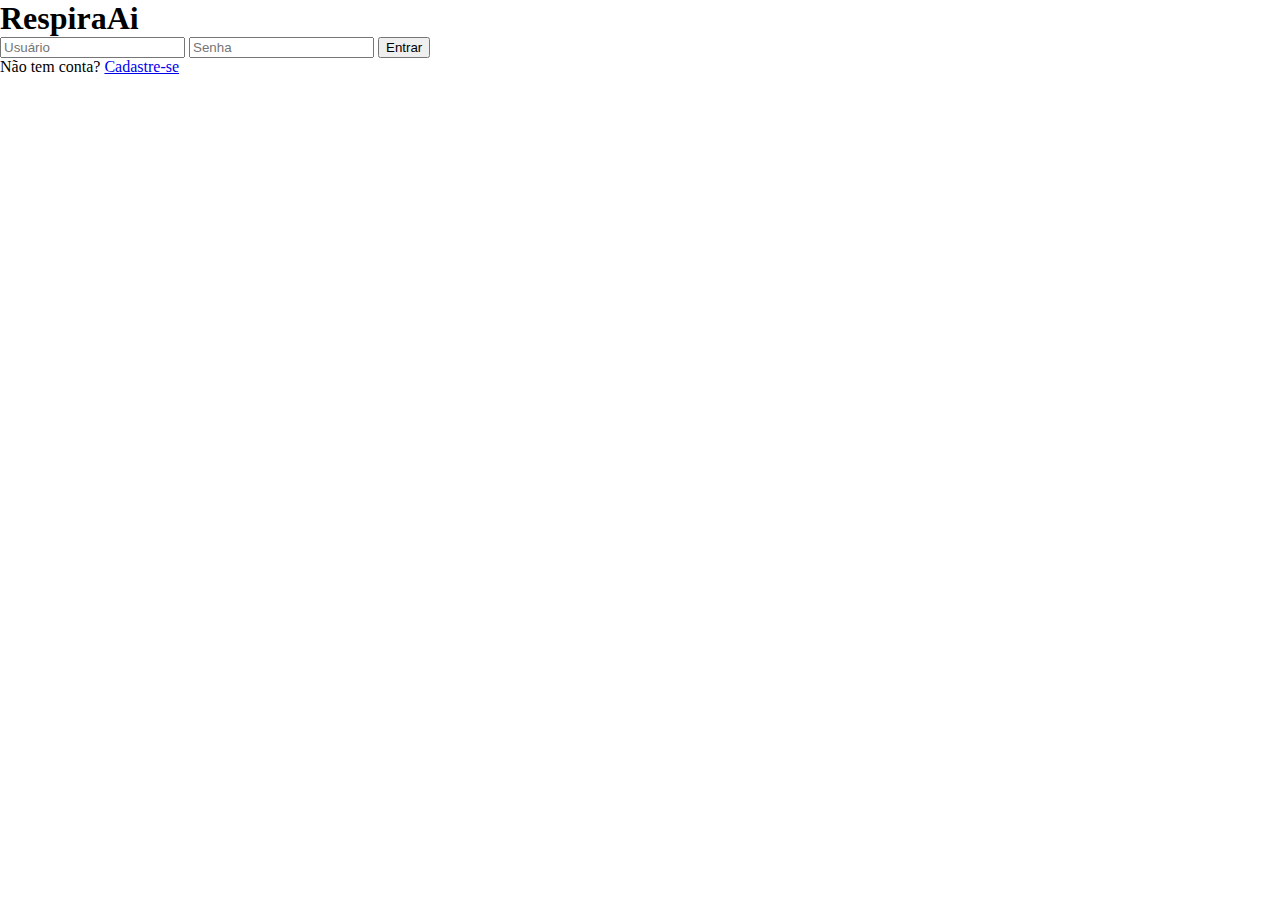
<file: index.html>
<!DOCTYPE html>
<html lang="pt-BR">
<head>
  <meta charset="UTF-8" />
  <meta name="viewport" content="width=device-width, initial-scale=1.0" />
  <title>Login - RespiraAi</title>
  <link rel="stylesheet" href="../static/css/style.css" />
</head>
<body>
  <div class="login-container">
    <h1>RespiraAi</h1>
    <form class="login-form" onsubmit="return login(event)">
      <input type="text" id="user" placeholder="Usuário" required />
      <input type="password" id="pass" placeholder="Senha" required />
      <button type="submit">Entrar</button>
      <p id="erro"></p>
    </form>
    <p class="cadastro">Não tem conta? <a href="cadastro.html">Cadastre-se</a></p>
  </div>

  <script>
    function login(event) {
      event.preventDefault();
      const user = document.getElementById("user").value;
      const pass = document.getElementById("pass").value;

      if (user === "admin" && pass === "1234") {
        window.location.href = "home.html"; // redireciona
      } else {
        document.getElementById("erro").innerText = "Usuário ou senha incorretos!";
      }
    }
  </script>
</body>
</file>
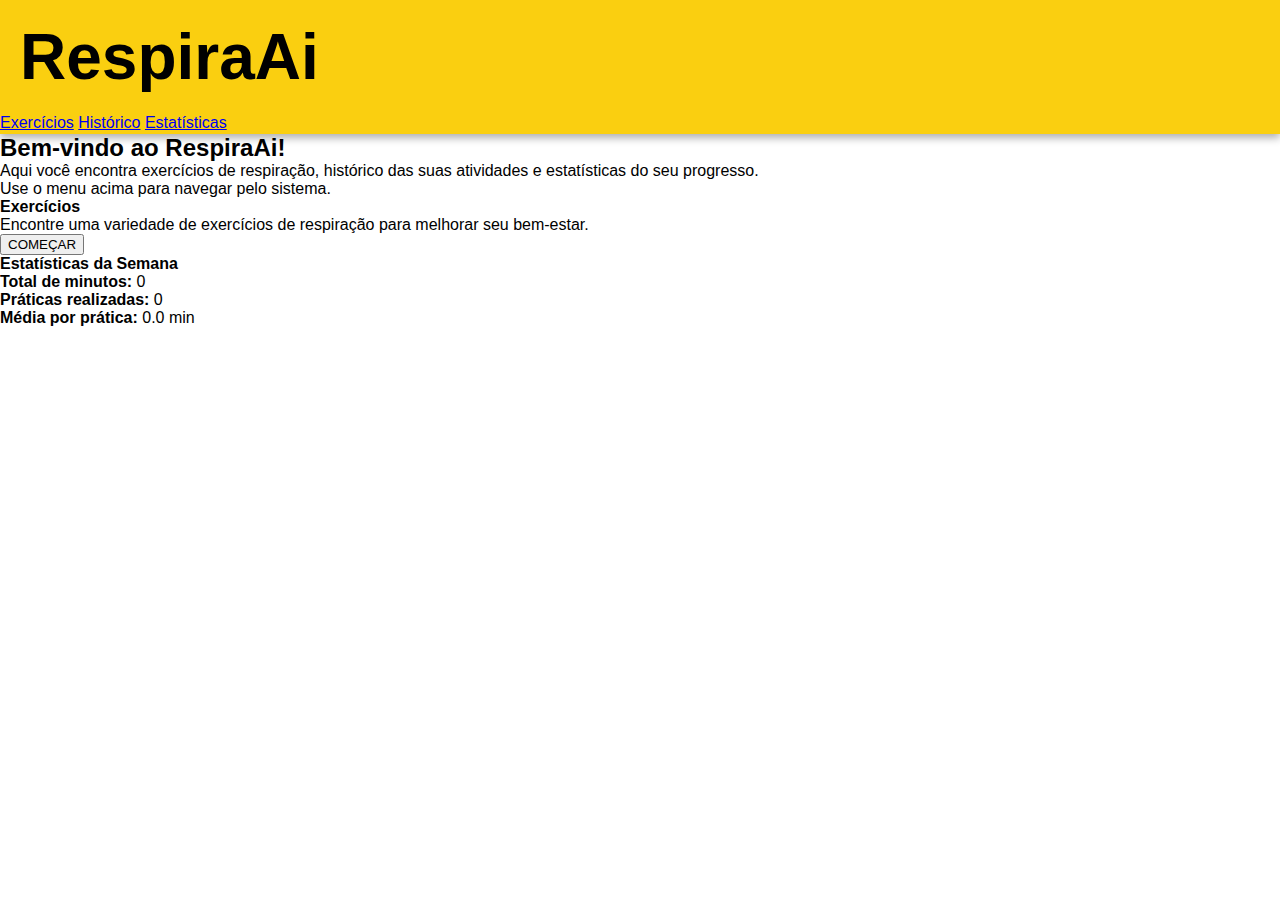
<file: docs/index.html>
<!DOCTYPE html>
<html lang="pt-BR">
  <head>
    <meta charset="UTF-8" />
    <meta name="viewport" content="width=device-width, initial-scale=1.0" />
    <title>RespiraAi</title>
    <link rel="stylesheet" href="../static/css/styles.css" />
  </head>
  <body>
    <header>
      <nav class="nav-bar">
        <h1>RespiraAi</h1>
        <div class="menu-links">
          <a href="#card">Exercícios</a>
          <a href="h.html">Histórico</a>
          <a href="#estatisticas">Estatísticas</a>
        </div>
      </nav>
    </header>
    <main>
      <div class="hero">
        <h2>Bem-vindo ao RespiraAi!</h2>
        <p>
          Aqui você encontra exercícios de respiração, histórico das suas
          atividades e estatísticas do seu progresso.
        </p>
        <p>Use o menu acima para navegar pelo sistema.</p>
      </div>
      <section class="cards" id="card">
        <h4>Exercícios</h4>
        <p>
          Encontre uma variedade de exercícios de respiração para melhorar seu
          bem-estar.
        </p>
        <a href="ex.html"><button type="button" class="act">COMEÇAR</button></a>
      </section>

      <section class="cards" id="estatisticas">
        <h4>Estatísticas da Semana</h4>
        <p id="estatisticasSemana">
        </p>
      </section>
    </main>
    <script>
      function salvarPratica(minutos) {
        const historico = JSON.parse(localStorage.getItem("praticas")) || [];
        historico.push({
          minutos: minutos,
          data: new Date().toISOString(),
        });
        localStorage.setItem("praticas", JSON.stringify(historico));
      }

      function getEstatisticasSemana() {
        const historico = JSON.parse(localStorage.getItem("praticas")) || [];
        const agora = new Date();
        const semanaPassada = new Date();
        semanaPassada.setDate(agora.getDate() - 7);

        return historico.filter((item) => new Date(item.data) >= semanaPassada);
      }

      function resumoSemana() {
        const semana = getEstatisticasSemana();
        const total = semana.reduce((sum, p) => sum + p.minutos, 0);
        return {
          totalMinutos: total,
          qtdPraticas: semana.length,
          media: semana.length ? total / semana.length : 0,
        };
      }

      // Exibe as estatísticas na página ao carregar
      document.addEventListener("DOMContentLoaded", function () {
        const stats = resumoSemana();
        document.getElementById(
          "estatisticasSemana"
        ).innerHTML = `<strong>Total de minutos:</strong> ${
          stats.totalMinutos
        }<br>
       <strong>Práticas realizadas:</strong> ${stats.qtdPraticas}<br>
       <strong>Média por prática:</strong> ${stats.media.toFixed(1)} min`;
      });
    </script>
  </body>
</html>
</file>
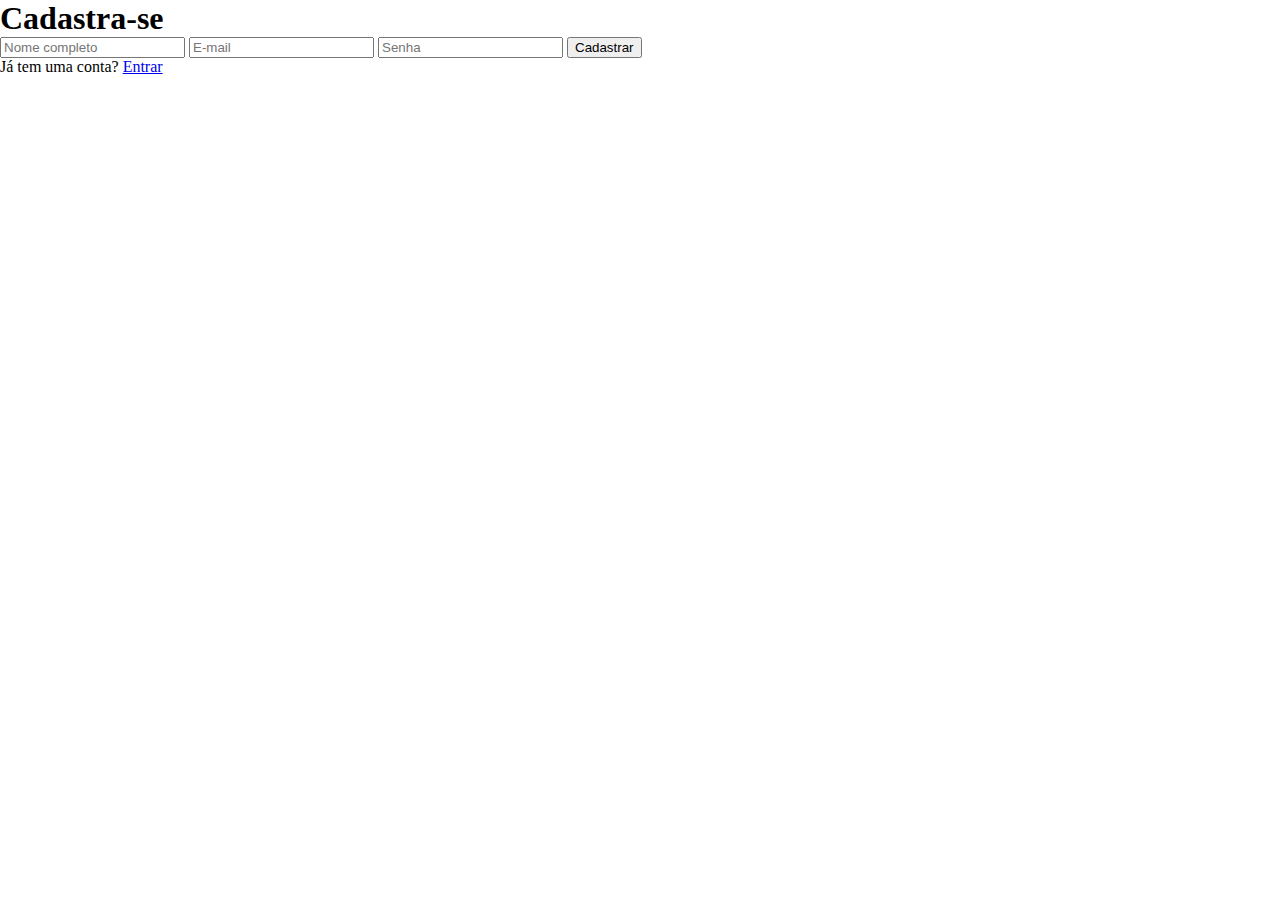
<file: docs/cadastro.html>
<!DOCTYPE html>
<html lang="pt-br">
<head>
    <meta charset="UTF-8">
    <title>Cadastro - Respira Aí</title>
    <link rel="stylesheet" href="../static/css/style.css">
    <script src="https://code.jquery.com/jquery-3.7.1.min.js"></script>
</head>
<body>
    <div class="login-container">
        <h1>Cadastra-se</h1>
        <form class="login-form" id="form-cadastro" autocomplete="off">
            <input type="text" name="nome" id="nome" placeholder="Nome completo" required>
            <input type="email" name="email" id="email" placeholder="E-mail" required>
            <input type="password" name="senha" id="senha" placeholder="Senha" required>
            <button type="submit">Cadastrar</button>
        </form>
        <div class="cadastro">
            Já tem uma conta? <a href="../templates/login.html">Entrar</a>
        </div>
        <div id="mensagem" style="margin-top:10px;color:red;"></div>
    </div>
    <script src="../static/js/cadastrar.js"></script>
</body>
</html>
</file>
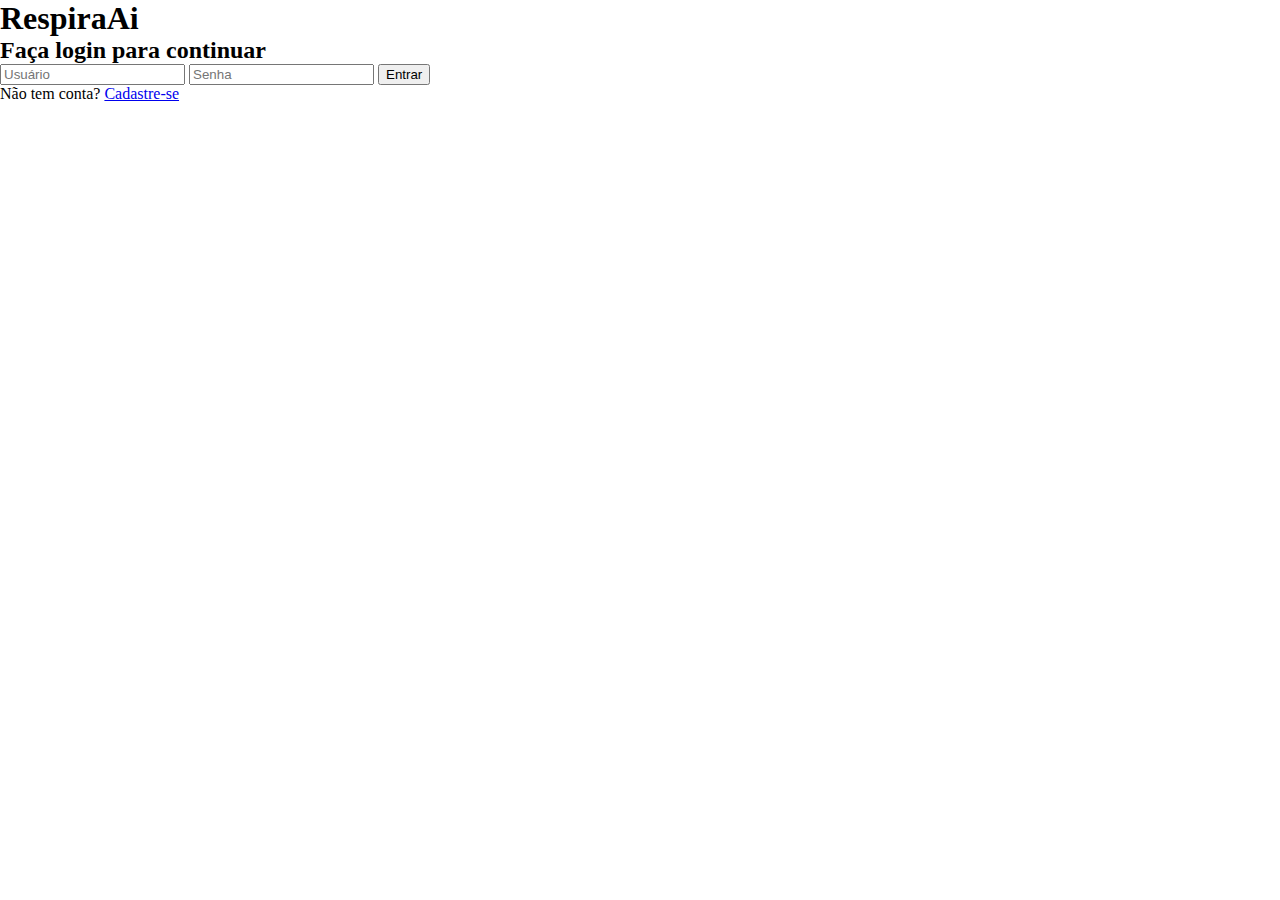
<file: docs/login.html>
<!DOCTYPE html>
<html lang="pt-BR">
<head>
  <meta charset="UTF-8" />
  <meta name="viewport" content="width=device-width, initial-scale=1.0" />
  <title>Login - RespiraAi</title>
  <link rel="stylesheet" href="../static/css/style.css" />
</head>
<body class="login-page">
  <div class="login-container">
    <h1>RespiraAi</h1>
    <h2>Faça login para continuar</h2>
    <form class="login-form" onsubmit="return login(event)">
      <input type="text" id="user" placeholder="Usuário" required />
      <input type="password" id="pass" placeholder="Senha" required />
      <button type="submit">Entrar</button>
      <p id="erro"></p>
    </form>
    <p class="cadastro">Não tem conta? <a href="cadastro.html">Cadastre-se</a></p>
  </div>

  <script src="../static/js/login.js"></script>
</body>
</file>
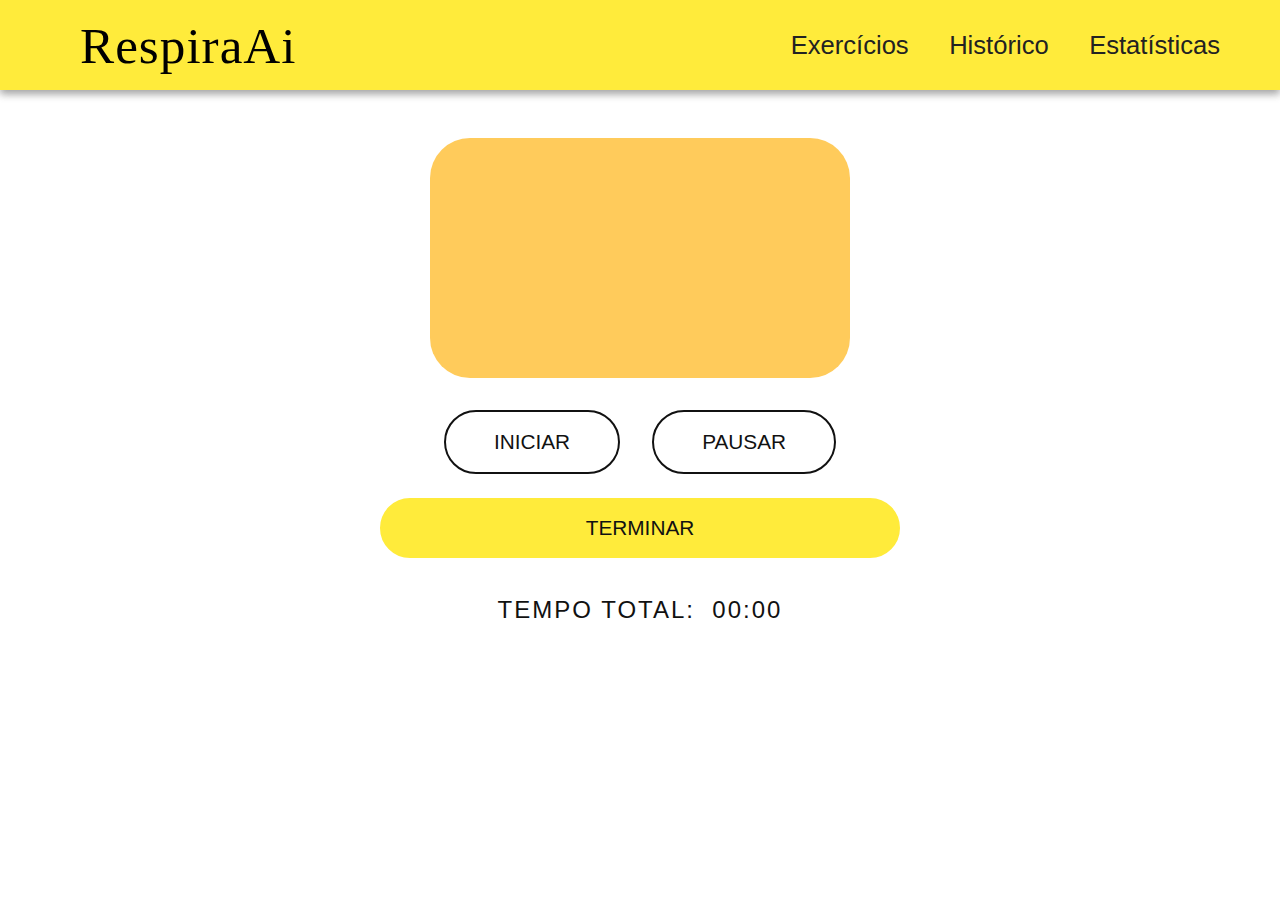
<file: templates/ex.html>
<!DOCTYPE html>
<html lang="pt-BR">
<head>
  <meta charset="UTF-8" />
  <meta name="viewport" content="width=device-width, initial-scale=1.0" />
  <title>Exercícios - RespiraAi</title>
  <link rel="stylesheet" href="../static/css/styles.css" />
  <style>
    body {
      background: #fff;
      min-height: 100vh;
    }
    .nav-bar {
      background: #ffeb3b;
      color: #000;
      display: flex;
      justify-content: space-between;
      align-items: center;
      padding: 0 60px;
      height: 90px;
      box-shadow: 0 4px 8px rgba(0,0,0,0.08);
    }
    .nav-bar h1 {
      font-family: 'Times New Roman', Times, serif;
      font-size: 3.2em;
      font-weight: normal;
      letter-spacing: 1px;
    }
    .nav-bar .menu-links a {
      margin-left: 36px;
      text-decoration: none;
      color: #222;
      font-size: 1.6em;
      font-family: Arial, Helvetica, sans-serif;
      transition: color 0.2s;
    }
    .nav-bar .menu-links a:hover {
      color: #e4b827;
      text-decoration: underline;
    }
    .ex-box {
      margin: 48px auto 0 auto;
      max-width: 520px;
      display: flex;
      flex-direction: column;
      align-items: center;
    }
    .ex-area {
      width: 420px;
      height: 240px;
      background: #ffcb5b;
      border-radius: 40px;
      margin-bottom: 32px;
    }
    .btn-row {
      display: flex;
      justify-content: center;
      gap: 32px;
      margin-bottom: 24px;
      width: 100%;
    }
    .btn-circular {
      background: #fff;
      color: #111;
      border: 2px solid #111;
      border-radius: 50px;
      padding: 18px 48px;
      font-size: 1.3em;
      font-family: Arial, Helvetica, sans-serif;
      font-weight: normal;
      cursor: pointer;
      transition: background 0.2s, color 0.2s;
      box-shadow: none;
    }
    .btn-circular:hover {
      background: #ffeb3b;
      color: #111;
    }
    .btn-retangular {
      background: #ffeb3b;
      color: #111;
      border: 2px solid #ffeb3b;
      border-radius: 30px;
      padding: 16px 0;
      font-size: 1.3em;
      font-family: Arial, Helvetica, sans-serif;
      font-weight: normal;
      width: 100%;
      margin-bottom: 28px;
      cursor: pointer;
      transition: background 0.2s, color 0.2s;
      box-shadow: none;
    }
    .btn-retangular:hover {
      background: #e4b827;
      color: #fff;
    }
    .tempo-total {
      font-size: 1.5em;
      color: #111;
      font-family: Arial, Helvetica, sans-serif;
      margin-top: 10px;
      text-align: center;
      letter-spacing: 2px;
    }
    @media (max-width: 700px) {
      .ex-box {
        max-width: 98vw;
      }
      .ex-area {
        width: 95vw;
        min-width: 180px;
        height: 140px;
      }
      .btn-row {
        flex-direction: column;
        gap: 18px;
      }
      .btn-circular, .btn-retangular {
        width: 100%;
        padding: 14px 0;
        font-size: 1em;
      }
    }
  </style>
</head>
<body>
  <header>
    <nav class="nav-bar">
      <h1>RespiraAi</h1>
      <div class="menu-links">
        <a href="#">Exercícios</a>
        <a href="#">Histórico</a>
        <a href="#">Estatísticas</a>
      </div>
    </nav>
  </header>
  <main>
    <div class="ex-box">
      <div class="ex-area"></div>
      <div class="btn-row">
        <button class="btn-circular">INICIAR</button>
        <button class="btn-circular">PAUSAR</button>
      </div>
      <button class="btn-retangular">TERMINAR</button>
      <div class="tempo-total">
        TEMPO TOTAL:&nbsp;&nbsp;00:00
      </div>
    </div>
  </main>
  <script src="../static/js/ex1.js"></script>
 
</body>
</html>
</file>
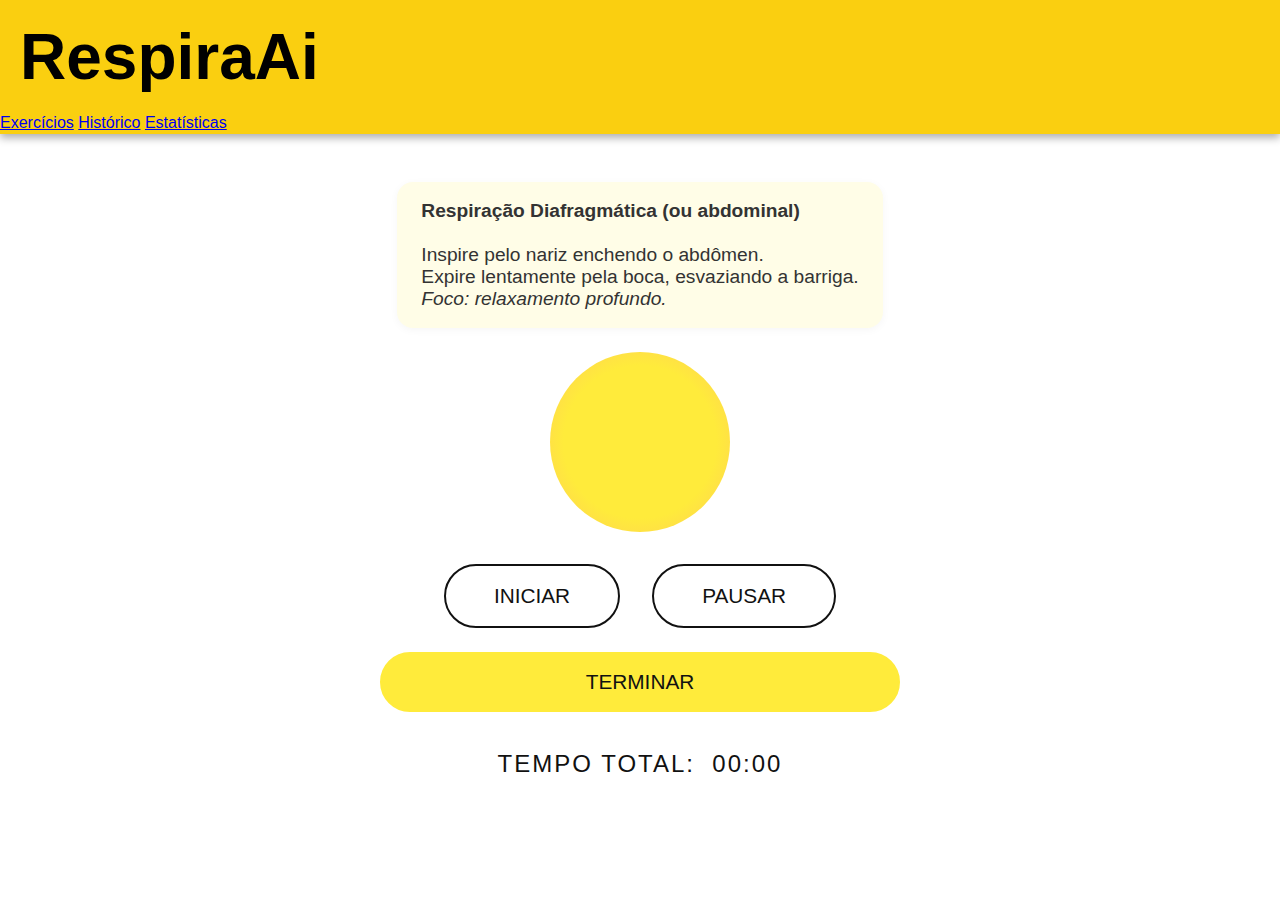
<file: templates/ex_diafragmatica.html>
<!DOCTYPE html>
<html lang="pt-BR">
<head>
  <meta charset="UTF-8" />
  <meta name="viewport" content="width=device-width, initial-scale=1.0" />
  <title>Respiração Diafragmática - RespiraAi</title>
  <link rel="stylesheet" href="../static/css/styles.css" />
  <style>
    .descricao-ex {
      margin-bottom: 24px;
      font-size: 1.2em;
      color: #333;
      background: #fffde7;
      border-radius: 16px;
      padding: 18px 24px;
      box-shadow: 0 2px 8px rgba(0,0,0,0.04);
      max-width: 480px;
      text-align: left;
    }
    .ex-box {
      margin: 48px auto 0 auto;
      max-width: 520px;
      display: flex;
      flex-direction: column;
      align-items: center;
    }
    .circle {
      width: 180px;
      height: 180px;
      background: radial-gradient(circle, #ffeb3b 60%, #ffcb5b 100%);
      border-radius: 50%;
      margin-bottom: 32px;
      display: flex;
      align-items: center;
      justify-content: center;
      animation: breathing 8s infinite;
      transition: animation-duration 0.3s;
    }
    @keyframes breathing {
      0%   { transform: scale(1); }
      25%  { transform: scale(1.3); }
      50%  { transform: scale(1); }
      75%  { transform: scale(0.8); }
      100% { transform: scale(1); }
    }
    .instruction {
      position: absolute;
      width: 100%;
      text-align: center;
      font-size: 1.5rem;
      margin-top: 200px;
      color: #222;
      font-weight: bold;
      letter-spacing: 1px;
    }
    .btn-row {
      display: flex;
      justify-content: center;
      gap: 32px;
      margin-bottom: 24px;
      width: 100%;
    }
    .btn-circular {
      background: #fff;
      color: #111;
      border: 2px solid #111;
      border-radius: 50px;
      padding: 18px 48px;
      font-size: 1.3em;
      font-family: Arial, Helvetica, sans-serif;
      font-weight: normal;
      cursor: pointer;
      transition: background 0.2s, color 0.2s;
      box-shadow: none;
    }
    .btn-circular:hover {
      background: #ffeb3b;
      color: #111;
    }
    .btn-retangular {
      background: #ffeb3b;
      color: #111;
      border: 2px solid #ffeb3b;
      border-radius: 30px;
      padding: 16px 0;
      font-size: 1.3em;
      font-family: Arial, Helvetica, sans-serif;
      font-weight: normal;
      width: 100%;
      margin-bottom: 28px;
      cursor: pointer;
      transition: background 0.2s, color 0.2s;
      box-shadow: none;
    }
    .btn-retangular:hover {
      background: #e4b827;
      color: #fff;
    }
    .tempo-total {
      font-size: 1.5em;
      color: #111;
      font-family: Arial, Helvetica, sans-serif;
      margin-top: 10px;
      text-align: center;
      letter-spacing: 2px;
    }
    @media (max-width: 700px) {
      .ex-box {
        max-width: 98vw;
      }
      .circle {
        width: 120px;
        height: 120px;
      }
      .btn-row {
        flex-direction: column;
        gap: 18px;
      }
      .btn-circular, .btn-retangular {
        width: 100%;
        padding: 14px 0;
        font-size: 1em;
      }
      
    }
  </style>
</head>
<body>
  <header>
    <nav class="nav-bar">
      <h1>RespiraAi</h1>
      <div class="menu-links">
        <a href="index.html">Exercícios</a>
        <a href="h.html">Histórico</a>
        <a href="estatisticas.html">Estatísticas</a>
      </div>
    </nav>
  </header>
  <main>
    <div class="ex-box">
      <div class="descricao-ex">
        <strong>Respiração Diafragmática (ou abdominal)</strong><br><br>
        Inspire pelo nariz enchendo o abdômen.<br>
        Expire lentamente pela boca, esvaziando a barriga.<br>
        <em>Foco: relaxamento profundo.</em>
      </div>
      <div style="position:relative;">
        <div class="circle" id="breathCircle"></div>
      </div>
      <div class="btn-row">
        <button class="btn-circular" id="btnIniciar">INICIAR</button>
        <button class="btn-circular" id="btnPausar">PAUSAR</button>
      </div>
      <button class="btn-retangular" id="btnTerminar">TERMINAR</button>
      <div class="tempo-total" id="tempoTotal">
        TEMPO TOTAL:&nbsp;&nbsp;00:00
      </div>
    </div>
  </main>
  <script>
    function setBreathDuration(segundos) {
      document.getElementById('breathCircle').style.animationDuration = segundos + 's';
    }
  </script>
  <script src="../static/js/ex1.js"></script>
</body>
</html>
</file>
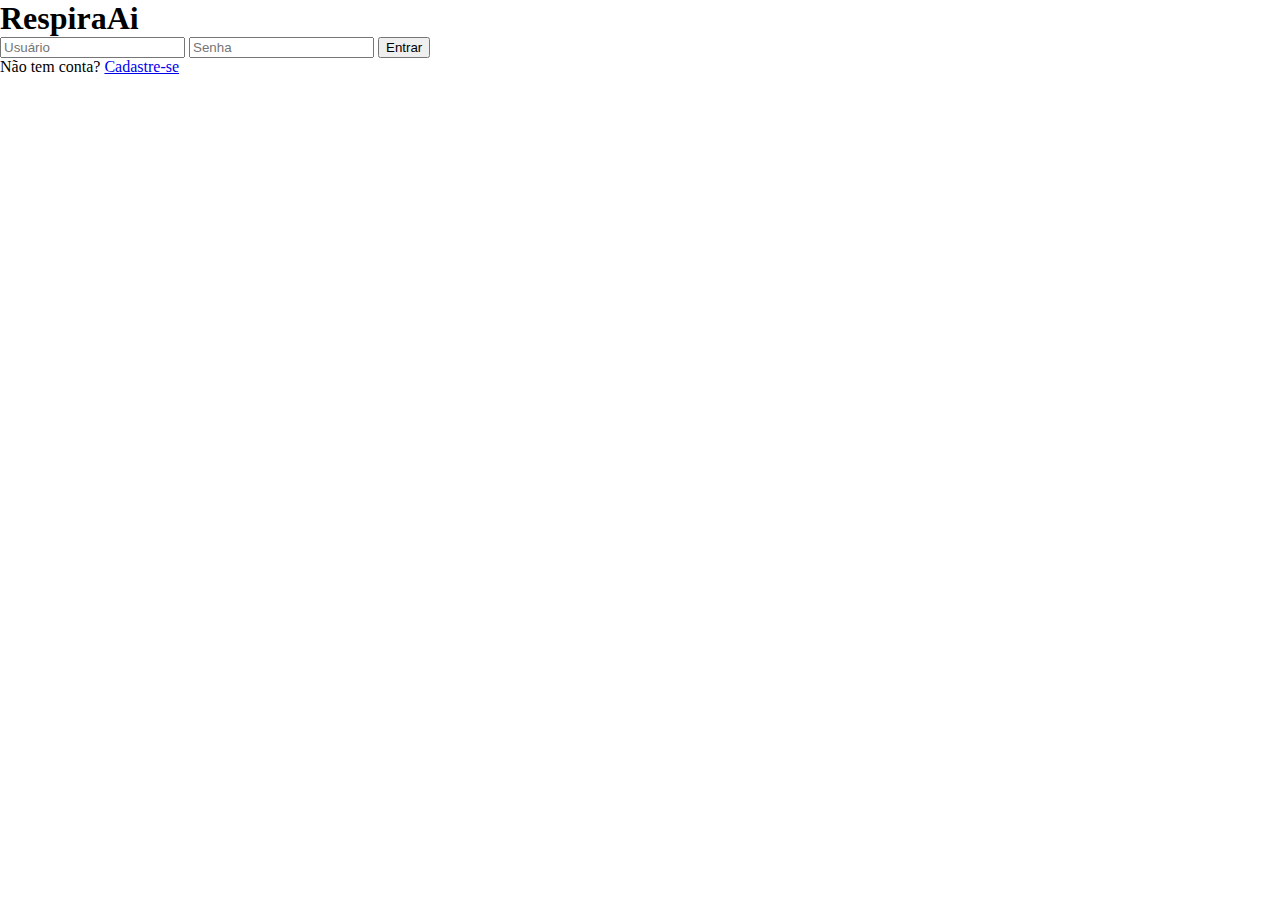
<file: templates/login.html>
<!DOCTYPE html>
<html lang="pt-BR">
<head>
  <meta charset="UTF-8" />
  <meta name="viewport" content="width=device-width, initial-scale=1.0" />
  <title>Login - RespiraAi</title>
  <link rel="stylesheet" href="../static/css/style.css" />
</head>
<body class="login-page">
  <div class="login-container">
    <h1>RespiraAi</h1>
    <form class="login-form" onsubmit="return login(event)">
      <input type="text" id="user" placeholder="Usuário" required />
      <input type="password" id="pass" placeholder="Senha" required />
      <button type="submit">Entrar</button>
      <p id="erro"></p>
    </form>
    <p class="cadastro">Não tem conta? <a href="cadastro.html">Cadastre-se</a></p>
  </div>

  <script>
    function login(event) {
      event.preventDefault();
      const user = document.getElementById("user").value;
      const pass = document.getElementById("pass").value;

      if (user === "admin" && pass === "1234") {
        window.location.href = "index.html"; 
      } else {
        document.getElementById("erro").innerText = "Usuário ou senha incorretos!";
      }
    }
  </script>
</body>
</file>
<file: static/css/style.css>
* {
  margin: 0;
  
}
</file>
<file: static/css/styles.css>
* {
  margin: 0;
  font-family: 'Lucida Sans', 'Lucida Sans Regular', 'Lucida Grande', 'Lucida Sans Unicode', Geneva, Verdana, sans-serif;
}
header {
  background-color: rgb(250, 207, 16);
  color: black;
  box-shadow: 0 4px 8px rgba(0, 0, 0, 0.315);
}
header h1 {
  padding: 20px;
  font-size: 5vw;
}
header nav {
    
    padding-bottom: 2px;
}
</file>
